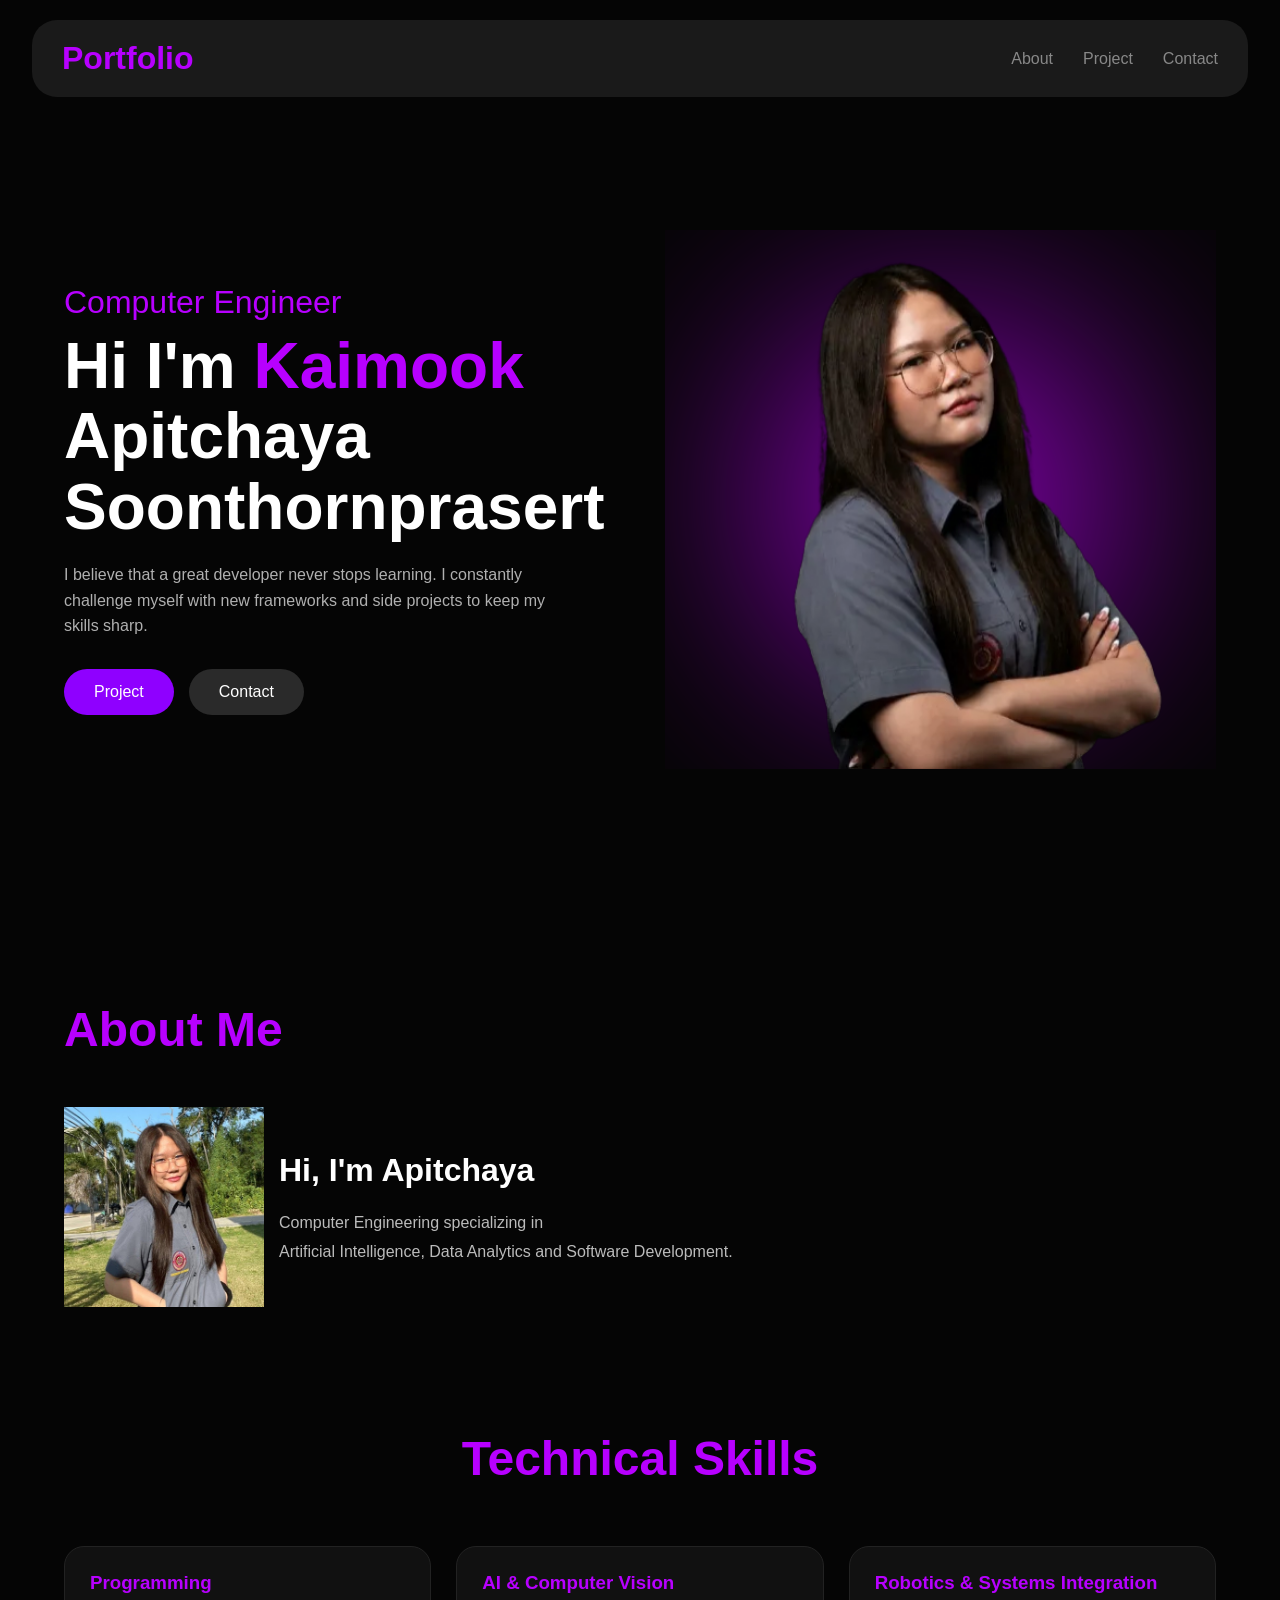
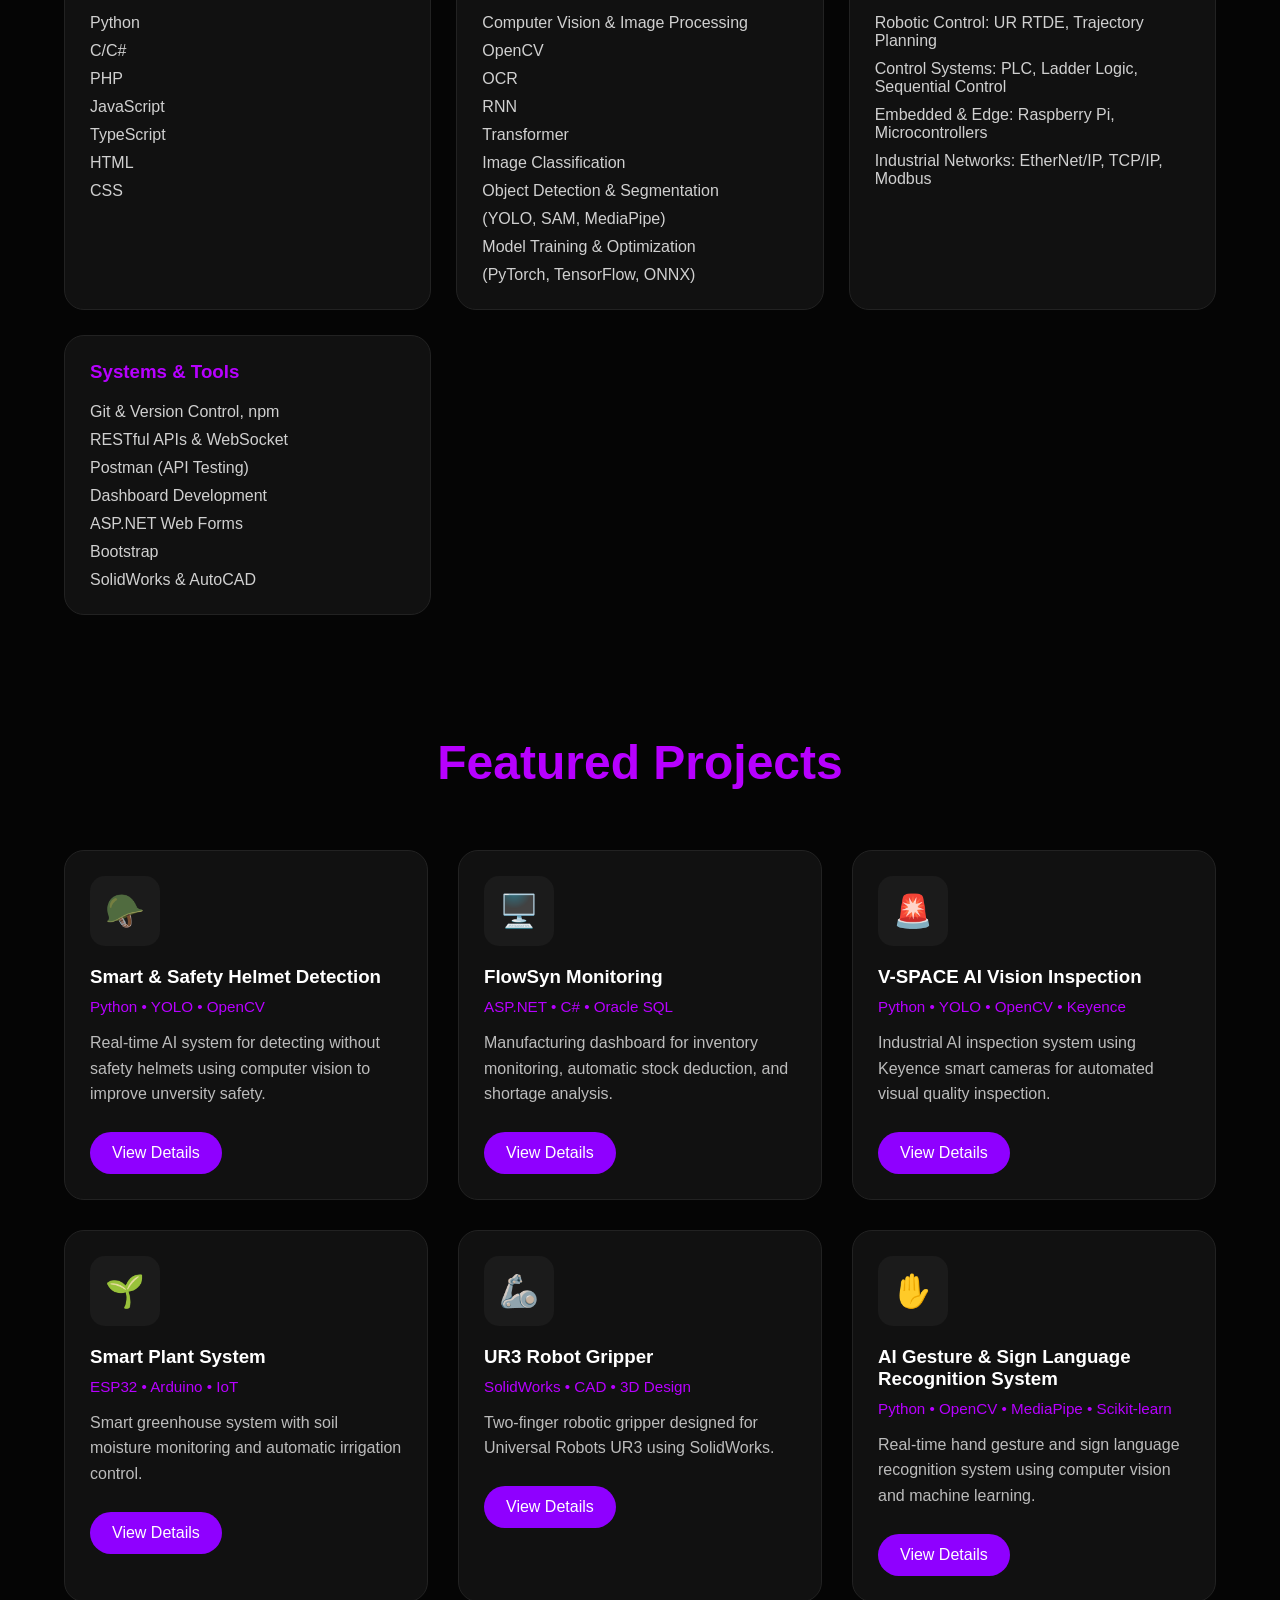
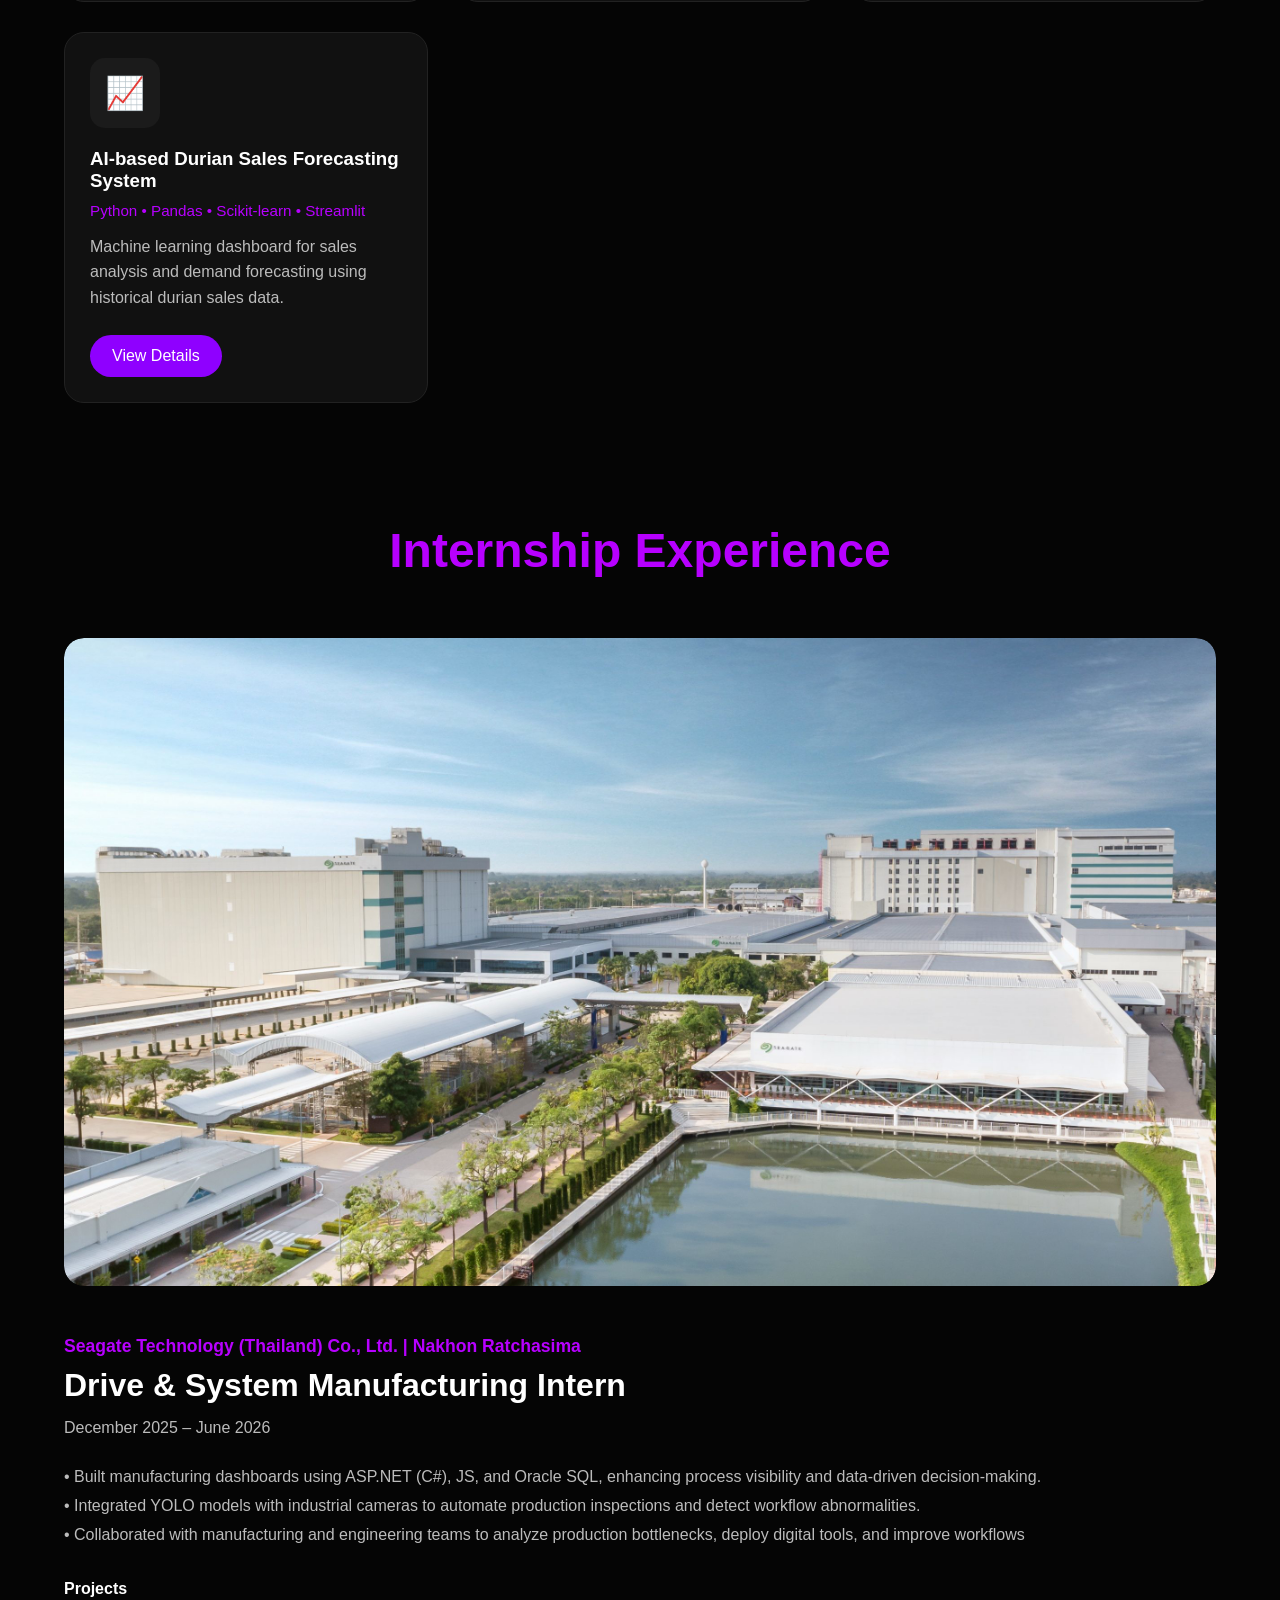
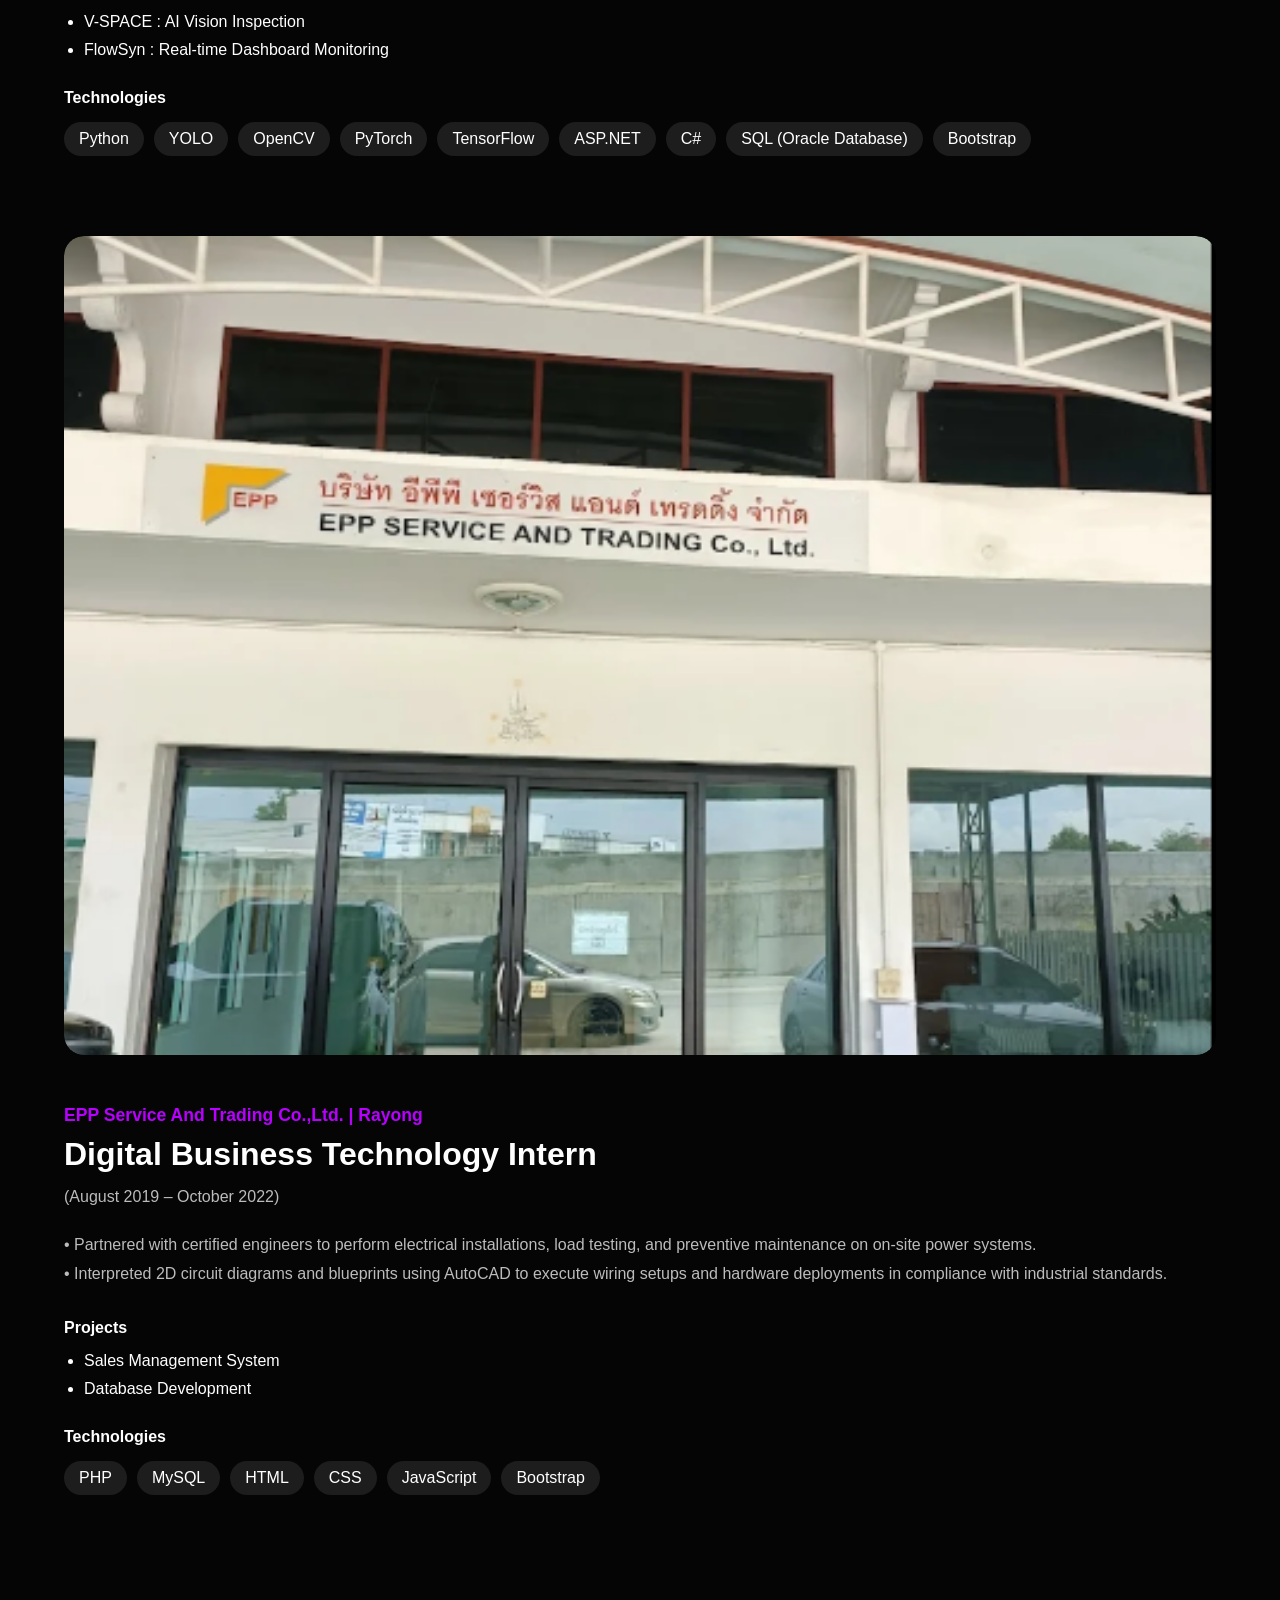
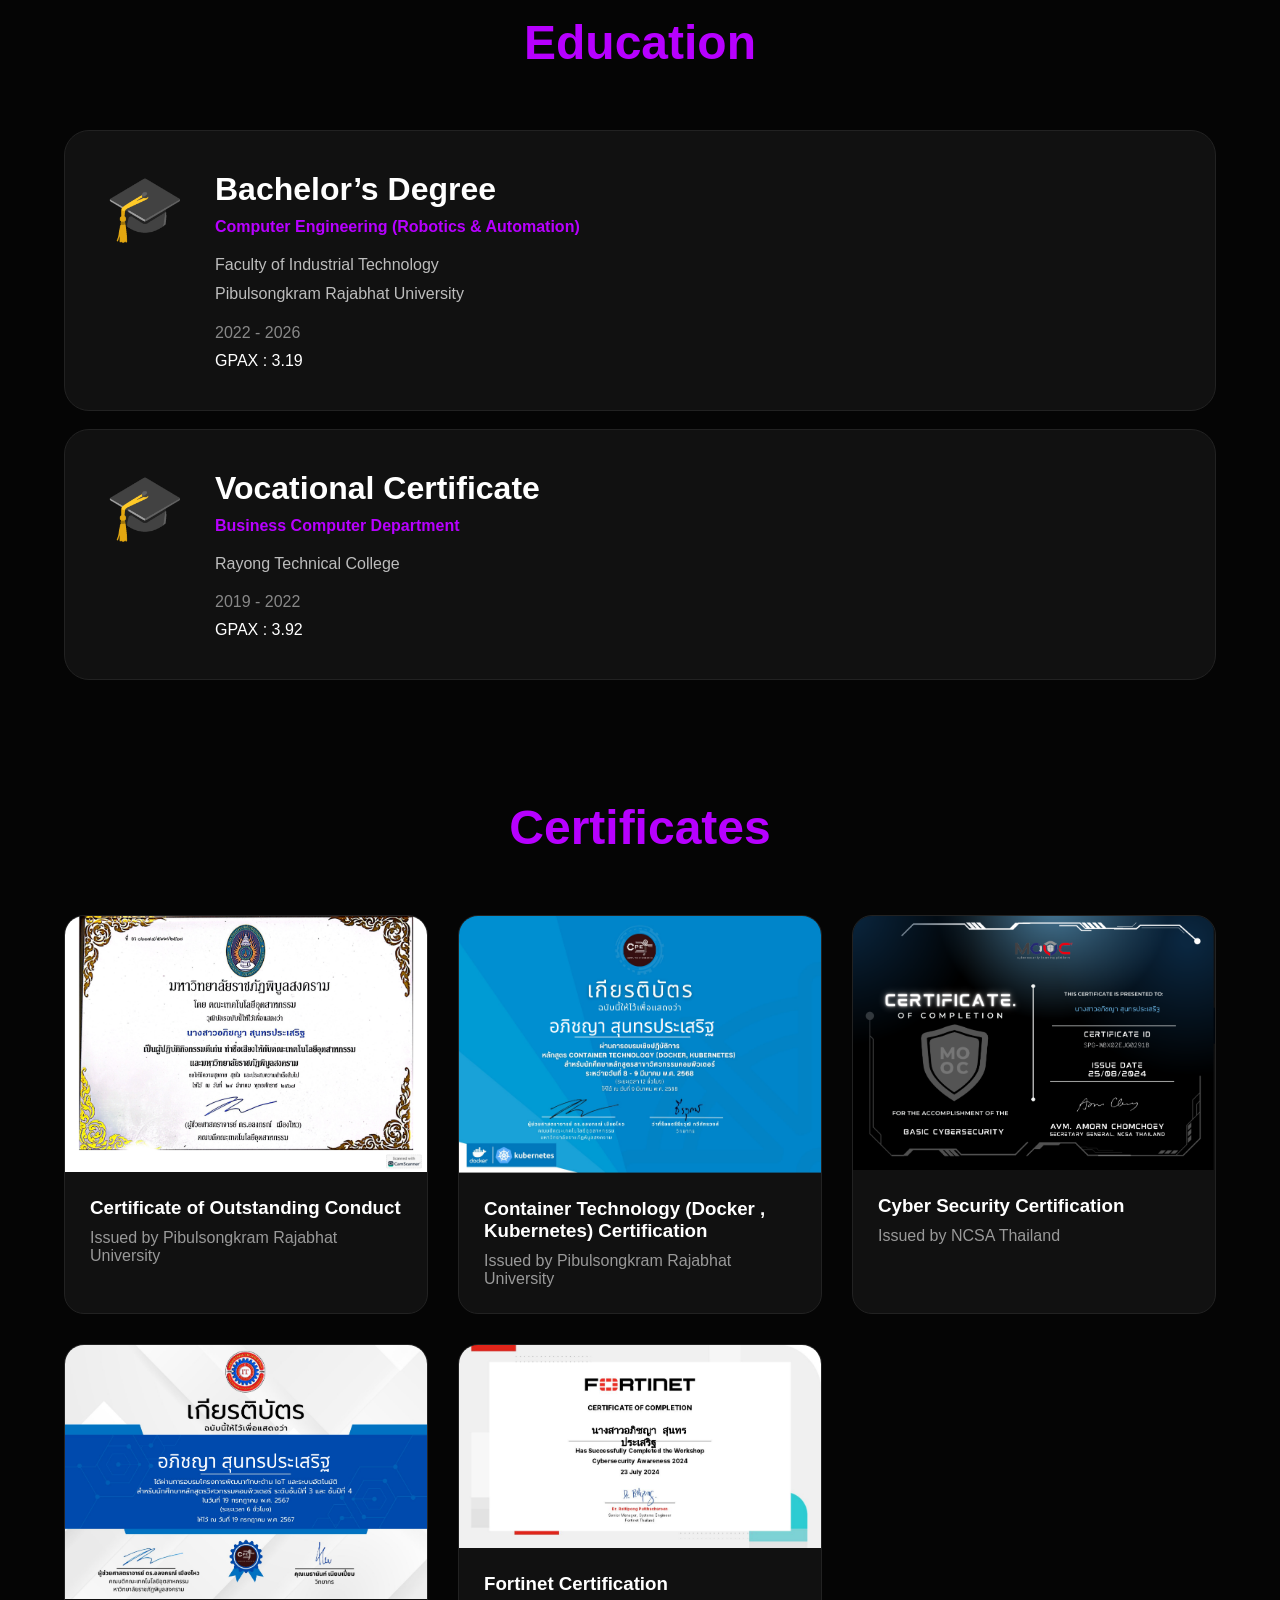
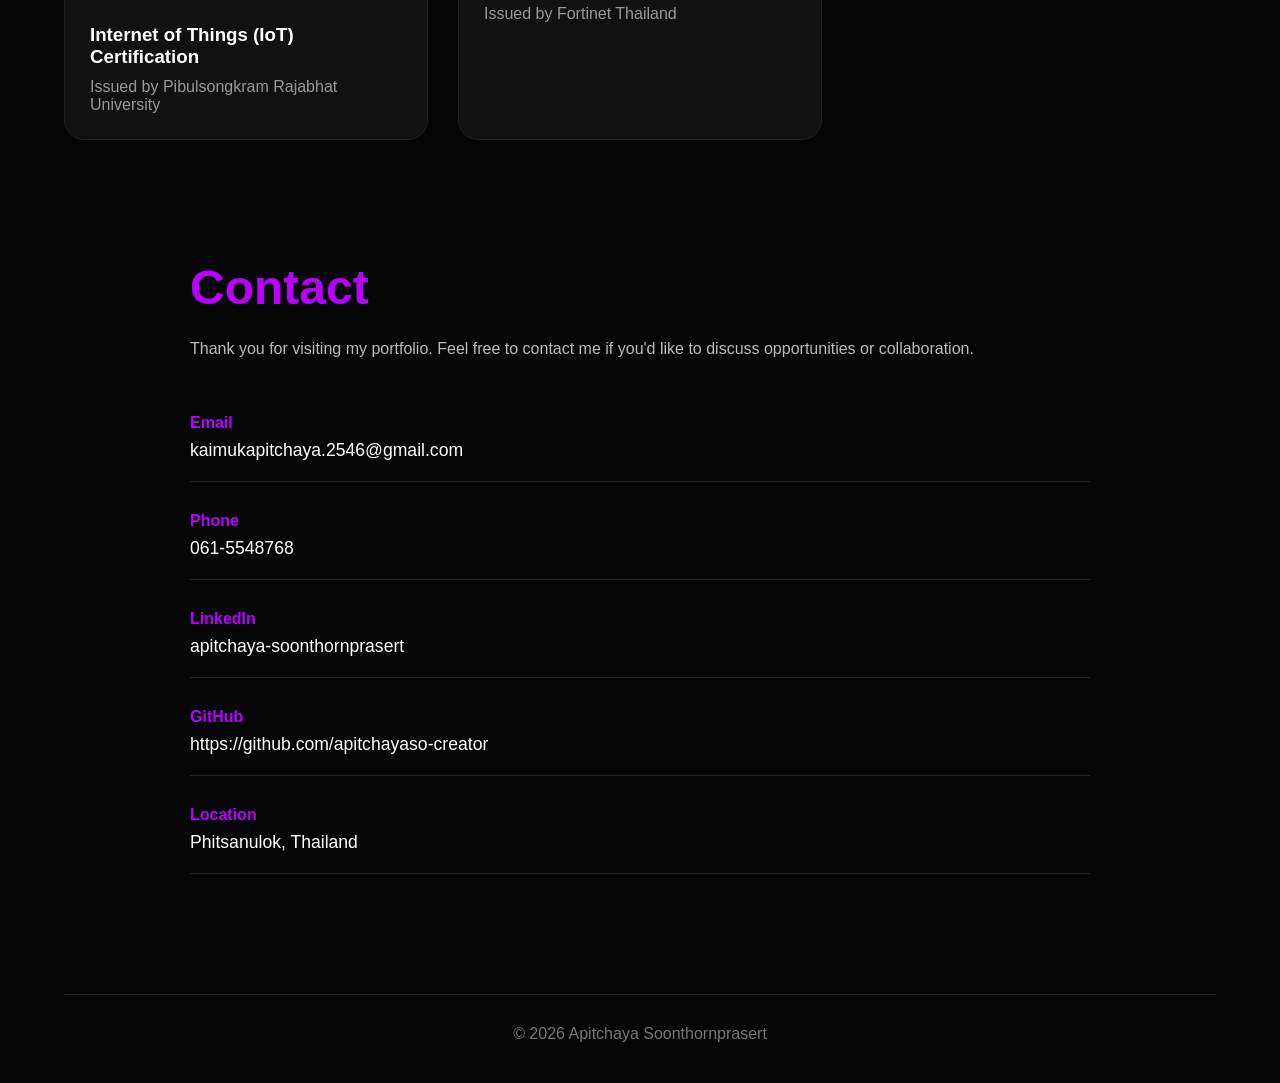
<file: index.html>
<!DOCTYPE html>
<html lang="en">
<head>
    <meta charset="UTF-8">
    <meta name="viewport" content="width=device-width, initial-scale=1.0">
    <title>Apitchaya Portfolio</title>

    <link rel="stylesheet" href="assets/css/style.css">
</head>
<body>

    <!-- Navbar -->
    <nav class="navbar">

        <div class="logo">
            Portfolio
        </div>

        <ul class="nav-links">
            <li><a href="#about">About</a></li>
            <li><a href="#projects">Project</a></li>
            <li><a href="#contact">Contact</a></li>
        </ul>

    </nav>

    <!-- Hero -->
    <section id="hero" class="hero">

        <div class="hero-content">

            <p class="subtitle">
                Computer Engineer
            </p>

            <h1>
                Hi I'm <span>Kaimook</span><br>
                Apitchaya<br>
                Soonthornprasert
            </h1>

            <p class="description">
                I believe that a great developer never stops learning.
                I constantly challenge myself with new frameworks and side projects
                to keep my skills sharp.
            </p>

            <div class="buttons">
                <a href="#projects" class="btn-primary">Project</a>
                <a href="#contact" class="btn-secondary">Contact</a>
            </div>

        </div>

        <div class="hero-image">

            <div class="glow"></div>

            <img
                src="assets/images/image_removed.png"
                alt="Profile">

        </div>
        
    </section>
<section id="about" class="about">

    <h2>About Me</h2>

    <div class="about-container">

        <div class="about-image">

            <img src="assets/images/unnamed.jpg" alt="About Me">

        </div>

        <div class="about-text">

            <h3>
                Hi, I'm Apitchaya
            </h3>

            <p>

                <span>Computer Engineering</span> 
                <span>specializing in </span><br>
                <span>Artificial Intelligence, </span>
                <span>Data Analytics and</span>
                <span>Software Development.</span>

            </p>

        </div>

    </div>

</section>
<section class="skills">

    <h2>Technical Skills</h2>

    <div class="skills-grid">

        <!-- Programming -->
        <div class="skill-card">

            <h3>Programming</h3>

            <div class="skill-tags">

                <span>Python</span>
                <span>C/C#</span>
                <span>PHP</span>
                <span>JavaScript</span>
                <span>TypeScript</span>
                <span>HTML</span>
                <span>CSS</span>

            </div>

        </div>

        <!-- AI -->
        <div class="skill-card">

            <h3>AI & Computer Vision</h3>

            <div class="skill-tags">

                <span>Computer Vision & Image Processing</span>
                <span>OpenCV</span>
                <span>OCR</span>
                <span>RNN</span>
                <span>Transformer</span>
                <span>Image Classification</span>
                <span>Object Detection & Segmentation</span>
                <span>(YOLO, SAM, MediaPipe)</span>
                <span>Model Training & Optimization</span>
                <span>(PyTorch, TensorFlow, ONNX)</span>

            </div>

        </div>

        <!-- Robotics -->
        <div class="skill-card">

            <h3>Robotics & Systems Integration</h3>

            <div class="skill-tags">

                <span>Robotic Control: UR RTDE, Trajectory Planning</span>
                <span>Control Systems: PLC, Ladder Logic, Sequential Control</span>
                <span>Embedded & Edge: Raspberry Pi, Microcontrollers</span>
                <span>Industrial Networks: EtherNet/IP, TCP/IP, Modbus</span>

            </div>

        </div>

        <!-- Systems -->
        <div class="skill-card">

            <h3>Systems & Tools</h3>

            <div class="skill-tags">

                <span>Git & Version Control, npm</span>
                <span>RESTful APIs & WebSocket</span>
                <span>Postman (API Testing)</span>
                <span>Dashboard Development</span>
                <span>ASP.NET Web Forms</span>
                <span>Bootstrap</span>
                <span>SolidWorks & AutoCAD</span>

            </div>

        </div>

    </div>

</section>
<section id="projects" class="projects">

    <h2>Featured Projects</h2>

    <div class="project-grid">

        <!-- Project 1 -->
        <div class="project-card">

            <div class="project-image">
                🪖
            </div>

            <h3>Smart & Safety Helmet Detection</h3>

            <p class="project-tech">
                Python • YOLO • OpenCV
            </p>

            <p class="project-description">
                Real-time AI system for detecting  without safety helmets 
                using computer vision to improve unversity safety.
            </p>

            <a href="projects/helmet.html"
            class="project-btn">
                View Details
            </a>

        </div>

        <!-- Project 2 -->

        <div class="project-card">

            <div class="project-image">
                🖥️
            </div>

            <h3>FlowSyn Monitoring</h3>

            <p class="project-tech">
                ASP.NET • C# • Oracle SQL
            </p>

            <p class="project-description">

                Manufacturing dashboard for inventory monitoring, 
                automatic stock deduction, and shortage analysis.

            </p>

            <a href="projects/flowsyn.html"
            class="project-btn">
                View Details
            </a>

        </div>

        <!-- Project 3 -->

        <div class="project-card">

            <div class="project-image">
                🚨
            </div>

            <h3>V-SPACE AI Vision Inspection</h3>

            <p class="project-tech">
                Python • YOLO • OpenCV • Keyence
            </p>

            <p class="project-description">

                Industrial AI inspection system using Keyence smart cameras 
                for automated visual quality inspection.
            </p>

            <a href="projects/v-space.html"
            class="project-btn">
                View Details
            </a>

        </div>

        <!-- Project 4 -->

        <div class="project-card">

            <div class="project-image">
                🌱
            </div>

            <h3>Smart Plant System</h3>

            <p class="project-tech">
                ESP32 • Arduino • IoT
            </p>

            <p class="project-description">

                Smart greenhouse system with soil moisture monitoring 
                and automatic irrigation control.
            </p>

            <a href="projects/greenhouse.html"
            class="project-btn">
                View Details
            </a>

        </div>

        <!-- Project 5 -->

        <div class="project-card">

            <div class="project-image">
                🦾
            </div>

            <h3>UR3 Robot Gripper</h3>

            <p class="project-tech">
                SolidWorks • CAD • 3D Design
            </p>

            <p class="project-description">

                Two-finger robotic gripper designed 
                for Universal Robots UR3 using SolidWorks.

            </p>

            <a href="projects/gripper.html"
            class="project-btn">
                View Details
            </a>

        </div>
<!-- Project 6 -->

        <div class="project-card">

            <div class="project-image">
                ✋
            </div>

            <h3>AI Gesture & Sign Language Recognition System</h3>

            <p class="project-tech">
                Python • OpenCV • MediaPipe • Scikit-learn
            </p>

            <p class="project-description">

                Real-time hand gesture and sign language recognition system 
                using computer vision and machine learning.

            </p>

            <a href="projects/gesture.html"
            class="project-btn">
                View Details
            </a>

        </div>
<!-- Project 7 -->

        <div class="project-card">

            <div class="project-image">
                📈
            </div>

            <h3>AI-based Durian Sales Forecasting System</h3>

            <p class="project-tech">
                Python • Pandas • Scikit-learn • Streamlit
            </p>

            <p class="project-description">

                Machine learning dashboard for sales analysis and demand forecasting 
                using historical durian sales data.

            </p>

           <a href="projects/durian.html"
            class="project-btn">
                View Details
            </a>

        </div>

    </div>

</section>
<section class="internship">

    <h2>Internship Experience</h2>

    <!-- =========================
         Seagate
    ========================== -->

    <div class="internship-container">

        <div class="internship-image">

            <img src="assets/images/Seagate/image-seagate.jpg"
                 alt="Seagate Internship">

        </div>

        <div class="internship-content">

            <span class="company">
                Seagate Technology (Thailand) Co., Ltd. | Nakhon Ratchasima

            </span>

            <h3>
                Drive & System Manufacturing Intern
            </h3>

            <p class="internship-date">
                December 2025 – June 2026
            </p>

            <p>

                • Built manufacturing dashboards using ASP.NET (C#), JS, and Oracle SQL, enhancing process visibility and data-driven decision-making.<br>
                • Integrated YOLO models with industrial cameras to automate production inspections and detect workflow abnormalities.<br>
                • Collaborated with manufacturing and engineering teams to analyze production bottlenecks, deploy digital tools, and improve workflows
            </p>

            <h4>Projects</h4>

            <ul>

                <li>V-SPACE : AI Vision Inspection </li>

                <li>FlowSyn : Real-time Dashboard Monitoring</li>

            </ul>

            <h4>Technologies</h4>

            <div class="internship-tags">

                <span>Python</span>
                <span>YOLO</span>
                <span>OpenCV</span>
                <span>PyTorch</span>
                <span>TensorFlow</span>
                <span>ASP.NET</span>
                <span>C#</span>
                <span>SQL (Oracle Database)</span>
                <span>Bootstrap</span>

            </div>

        </div>

    </div>

    <!-- =========================
         EPP
    ========================== -->

    <div class="internship-container">

        <div class="internship-image">

            <img src="assets/images/EPP/office.png"
                 alt="EPP Internship">

        </div>

        <div class="internship-content">

            <span class="company">
                EPP Service And Trading Co.,Ltd. | Rayong
            </span>

            <h3>
                Digital Business Technology Intern
            </h3>

            <p class="internship-date">
                (August 2019 – October 2022)
            </p>

            <p>

              • Partnered with certified engineers to perform electrical installations, load testing, and preventive maintenance on on-site power systems.<br>
              • Interpreted 2D circuit diagrams and blueprints using AutoCAD to execute wiring setups and hardware deployments in compliance with industrial standards.
            </p>

            <h4>Projects</h4>

            <ul>

                <li>Sales Management System</li>

                <li>Database Development</li>

            </ul>

            <h4>Technologies</h4>

            <div class="internship-tags">

                <span>PHP</span>
                <span>MySQL</span>
                <span>HTML</span>
                <span>CSS</span>
                <span>JavaScript</span>
                <span>Bootstrap</span>

            </div>

        </div>

    </div>

</section>
<!-- =====================
     EDUCATION
===================== -->

<section class="education">

    <h2>Education</h2>

    <div class="education-card">

        <div class="education-logo">

            🎓

        </div>

        <div class="education-content">

            <h3>

                Bachelor’s Degree

            </h3>

            <h4>

                Computer Engineering (Robotics & Automation)

            </h4>

            <p class="university">

                Faculty of Industrial Technology<br>
                Pibulsongkram Rajabhat University

            </p>

            <p class="education-date">

                2022 - 2026

            </p>

            <p class="gpa">
                GPAX : 3.19
            </p>
           

        </div>

    </div><br>
<div class="education-card">

        <div class="education-logo">

            🎓

        </div>

        <div class="education-content">

            <h3>

                Vocational Certificate

            </h3>

            <h4>

                Business Computer Department 

            </h4>

            <p class="university">

                 Rayong Technical College<br>
                

            </p>

            <p class="education-date">

                2019 - 2022

            </p>

            <p class="gpa">
                GPAX : 3.92
            </p>
           

        </div>

    </div>
</section>
<!-- =====================
     CERTIFICATES
===================== -->

<section class="certificates">

    <h2>Certificates</h2>

    <div class="certificate-grid">

        <!-- Certificate 1 -->

        <div class="certificate-card">

            <img
                src="assets/images/Certificates/outstanding_conduct.png"
                alt="Outstanding Conduct Certificate">

            <div class="certificate-content">

                <h3>

                    Certificate of Outstanding Conduct

                </h3>

                <p>

                    Issued by Pibulsongkram Rajabhat University

                </p>

            </div>

        </div>

        <!-- Certificate 2 -->

        <div class="certificate-card">

            <img
                src="assets/images/Certificates/container_technology.png"
                alt="Container Technology Certificate">

            <div class="certificate-content">

                <h3>

                    Container Technology (Docker , Kubernetes) Certification

                </h3>

                <p>

                    Issued by Pibulsongkram Rajabhat University

                </p>

            </div>

        </div>
        <!-- Certificate 3 -->

        <div class="certificate-card">

            <img
                src="assets/images/Certificates/cyber_security.png"
                alt="Cyber Security Certificate">

            <div class="certificate-content">

                <h3>

                    Cyber Security Certification

                </h3>

                <p>

                    Issued by NCSA Thailand

                </p>

            </div>

        </div>
        <!-- Certificate 4 -->

        <div class="certificate-card">

            <img
                src="assets/images/Certificates/iot.png"
                alt="Internet of Things (IoT) Certificate">

            <div class="certificate-content">

                <h3>

                    Internet of Things (IoT) Certification

                </h3>

                <p>

                    Issued by Pibulsongkram Rajabhat University

                </p>

            </div>

        </div>
        <!-- Certificate  5-->

        <div class="certificate-card">

            <img
                src="assets/images/Certificates/fortinet.png"
                alt="Fortinet Certification">

            <div class="certificate-content">

                <h3>

                    Fortinet Certification

                </h3>

                <p>

                    Issued by Fortinet Thailand

                </p>

            </div>

        </div>
    </div>

</section>
<!-- =====================
     CONTACT
===================== -->

<section id="contact" class="contact">

    <h2>Contact</h2>

    <p class="contact-description">

       Thank you for visiting my portfolio. 
       Feel free to contact me if you'd like to discuss opportunities or collaboration.

    </p>

    <div class="contact-info">

        <div class="contact-item">

            <span>Email</span>

            <a href="mailto:your_email@gmail.com">

                kaimukapitchaya.2546@gmail.com

            </a>

        </div>

        <div class="contact-item">

            <span>Phone</span>

            <a href="tel:+66000000000">

                061-5548768

            </a>

        </div>

        <div class="contact-item">

            <span>LinkedIn</span>

            <a href="https://linkedin.com/in/apitchaya-soonthornprasert-79885a38b/"
               target="_blank">

                apitchaya-soonthornprasert

            </a>

        </div>

        <div class="contact-item">

            <span>GitHub</span>

            <a href="https://github.com/yourgithub"
               target="_blank">

                https://github.com/apitchayaso-creator

            </a>

        </div>

        <div class="contact-item">

            <span>Location</span>

            <p>Phitsanulok, Thailand</p>

        </div>
    </div>

</section>

<footer>

    <p>

        © 2026 Apitchaya Soonthornprasert

    </p>

</footer>
</body>
</html>
</file>
<file: assets/css/style.css>
/* =====================
   Background
===================== */
*{
    margin:0;
    padding:0;
    box-sizing:border-box;
}

body{

    background:#050505;
    color:white;

    font-family:
    Arial,
    Helvetica,
    sans-serif;

    overflow-x:hidden;
}

html{

    scroll-behavior:smooth;
}

/* =====================
   NAVBAR
===================== */

.navbar{

    width:95%;

    margin:20px auto;

    padding:20px 30px;

    background:#1a1a1a;

    border-radius:25px;

    display:flex;
    justify-content:space-between;
    align-items:center;
}

.logo{

    color:#b700ff;

    font-size:2rem;

    font-weight:bold;
}

.nav-links{

    list-style:none;

    display:flex;

    gap:30px;
}

.nav-links a{

    color:#888;

    text-decoration:none;
}

.nav-links a:hover{

    color:#b700ff;
}

/* =====================
   HERO
===================== */

.hero{

    min-height:85vh;

    width:90%;

    margin:auto;

    display:flex;

    align-items:center;

    justify-content:space-between;

    gap:50px;
}

.hero-content{

    flex:1;

    opacity:0;

    animation:fadeIn 0.1s ease forwards;
}

@keyframes fadeIn{

    from{
        opacity:0;
    }

    to{
        opacity:1;
    }
}

.subtitle{

    color:#b700ff;

    font-size:2rem;

    margin-bottom:10px;
}

.hero-content h1{

    font-size:4rem;

    line-height:1.1;

    margin-bottom:20px;

    max-width:100%;

    overflow-wrap:break-word;

    word-break:break-word;
}

.hero-content h1 span{

    color:#b700ff;
}

.description{

    color:#b0b0b0;

    max-width:500px;

    line-height:1.6;

    margin-bottom:30px;
}

.buttons{

    display:flex;

    gap:15px;
}

.btn-primary{

    background:#8f00ff;

    color:white;

    text-decoration:none;

    padding:14px 30px;

    border-radius:50px;
}

.btn-secondary{

    background:#2a2a2a;

    color:white;

    text-decoration:none;

    padding:14px 30px;

    border-radius:50px;
}

/* =====================
   IMAGE
===================== */

.hero-image{

    flex:1;

    position:relative;

    display:flex;

    justify-content:center;

    align-items:center;

    max-width:100%;

    overflow:hidden;
}

.glow{

    position:absolute;

    width:350px;
    height:350px;

    border-radius:50%;

    background:#c100ff;

    filter:blur(120px);

    opacity:0.8;
}

.hero-image img{

    position:relative;

    z-index:2;

    width:550px;

    max-width:100%;

    height:auto;

    opacity:0;

    animation:slideUp 1.2s ease-out 0.5s forwards;
}

/* =====================
   IMAGE SLIDE UP
===================== */

@keyframes slideUp {

    0%{
        opacity:0;
        transform:translateY(400px);
    }

    100%{
        opacity:1;
        transform:translateY(0);
    }

}

/* =====================
   MOBILE
===================== */

@media(max-width:768px){

    .navbar{

        padding:15px 20px;
    }

    .logo{

        font-size:1.5rem;
    }

    .nav-links{

        gap:15px;

        font-size:0.9rem;
    }

    .hero{

        flex-direction:column;

        text-align:left;

        padding-top:20px;
    }

    .subtitle{

        font-size:1.5rem;
    }

    .hero-content h1{

        font-size:3rem;
    }

    .description{

        font-size:0.9rem;
    }

    .hero-image img{

        width:min(380px,100%);
        height:auto;
    }

    .glow{

        width:min(280px,80vw);
        height:min(280px,80vw);
    }
}
.about{

    width:90%;

    margin:120px auto;
}

.about h2{

    font-size:3rem;

    color:#b700ff;

    margin-bottom:50px;
}

.about-container{

    display:flex;

    gap:15px;

    align-items:center;
}

.about-image img{

    width: 200px;
}

.about-text{

    flex:1;
}

.about-text h3{

    font-size:2rem;

    margin-bottom:20px;
}

.about-text p{

    color:#bbb;

    line-height:1.8;
}
/* =====================
   SKILLS
===================== */

.skills{

    width:90%;

    margin:120px auto;
}

.skills h2{

    text-align:center;

    font-size:3rem;

    color:#b700ff;

    margin-bottom:60px;
}

.skills-grid{

    display:grid;

    grid-template-columns:
    repeat(auto-fit,minmax(300px,1fr));

    gap:25px;
}

.skill-card{

    background:#111;

    border:1px solid #222;

    border-radius:20px;

    padding:25px;

    transition:0.3s;
}

.skill-card:hover{

    transform:translateY(-8px);

    border-color:#b700ff;

    box-shadow:
    0 0 20px rgba(183,0,255,0.4);
}

.skill-card h3{

    color:#b700ff;

    margin-bottom:20px;
}

.skill-tags{

    display:grid;

    gap:10px;
}

.skill-tags span{

    display:block;

    background:transparent;

    padding:0;

    border-radius:0;

    font-size:1rem;

    color:#d0d0d0;

    transition:color 0.3s ease;
}

.skill-tags span:hover{

    color:#ffffff;
}
/* =====================
   PROJECTS
===================== */

.projects{

    width:90%;

    margin:120px auto;
}

.projects h2{

    text-align:center;

    color:#b700ff;

    font-size:3rem;

    margin-bottom:60px;
}

.project-grid{

    display:grid;

    grid-template-columns:
    repeat(auto-fit,minmax(320px,1fr));

    gap:30px;
}

.project-card{

    background:#111;

    border:1px solid #222;

    border-radius:20px;

    padding:25px;

    transition:.3s;
}

.project-card:hover{

    transform:translateY(-10px);

    border-color:#b700ff;

    box-shadow:
    0 0 25px rgba(183,0,255,.35);
}

.project-image{

    width:70px;

    height:70px;

    border-radius:15px;

    background:#1b1b1b;

    display:flex;

    justify-content:center;

    align-items:center;

    font-size:2rem;

    margin-bottom:20px;
}

.project-image svg{

    width:40px;

    height:40px;

    stroke:currentColor;

    stroke-width:1.8;

    fill:none;

    vector-effect:non-scaling-stroke;
}

.project-card h3{

    margin-bottom:10px;
}

.project-tech{

    color:#b700ff;

    margin-bottom:15px;

    font-size:.95rem;
}

.project-description{

    color:#bcbcbc;

    line-height:1.6;

    margin-bottom:25px;
}

.project-btn{

    display:inline-block;

    text-decoration:none;

    color:white;

    background:#8f00ff;

    padding:12px 22px;

    border-radius:50px;

    transition:.3s;
}

.project-btn:hover{

    background:#c100ff;
}
/* =====================
   INTERNSHIP
===================== */

.internship{

    width:90%;

    margin:120px auto;
}

.internship h2{

    text-align:center;

    color:#b700ff;

    font-size:3rem;

    margin-bottom:60px;
}

.internship-container{

    display:grid;

    grid-template-columns:1fr 1fr;

    gap:50px;

    align-items:center;

    margin-bottom:80px;
}

.internship-image{

    overflow:hidden;

    border-radius:20px;
}

.internship-image img{

    width:100%;

    display:block;

    border-radius:20px;

    transition:.4s;
}

.internship-image img:hover{

    transform:scale(1.05);
}

.company{

    color:#b700ff;

    font-size:1.1rem;

    font-weight:bold;
}

.internship-content h3{

    margin:10px 0;

    font-size:2rem;
}

.internship-date{

    color:#888;

    margin-bottom:20px;
}

.internship-content p{

    color:#bcbcbc;

    line-height:1.8;
}

.internship-content h4{

    margin-top:30px;

    margin-bottom:15px;

    color:white;
}

.internship-content ul{

    padding-left:20px;
}

.internship-content li{

    margin-bottom:10px;
}

.internship-tags{

    display:flex;

    flex-wrap:wrap;

    gap:10px;
}

.internship-tags span{

    background:#1d1d1d;

    padding:8px 15px;

    border-radius:30px;

    transition:.3s;
}

.internship-tags span:hover{

    background:#b700ff;

    transform:translateY(-3px);
}
.internship-container{

    grid-template-columns:1fr;

}
/* =====================
   EDUCATION
===================== */

.education{

    width:90%;

    margin:120px auto;

}

.education h2{

    text-align:center;

    color:#b700ff;

    font-size:3rem;

    margin-bottom:60px;

}

.education-card{

    background:#111;

    border:1px solid #222;

    border-radius:25px;

    padding:40px;

    display:flex;

    gap:30px;

    align-items:flex-start;

}

.education-logo{

    font-size:4rem;

}

.education-content h3{

    font-size:2rem;

    margin-bottom:10px;

}

.education-content h4{

    color:#b700ff;

    margin-bottom:15px;

}

.university{

    color:#bdbdbd;

    line-height:1.8;

}

.education-date{

    color:#888;

    margin-top:15px;

}

.gpa{

    margin-top:10px;

}

.education-content h5{

    margin-top:30px;

    margin-bottom:15px;

    font-size:1.1rem;

}

.course-tags{

    display:flex;

    flex-wrap:wrap;

    gap:10px;

}

.course-tags span{

    background:#1b1b1b;

    padding:10px 18px;

    border-radius:30px;

    transition:.3s;

}

.course-tags span:hover{

    background:#b700ff;

}
/* =====================
   CERTIFICATES
===================== */

.certificates{

    width:90%;

    margin:120px auto;

}

.certificates h2{

    text-align:center;

    font-size:3rem;

    color:#b700ff;

    margin-bottom:60px;

}

.certificate-grid{

    display:grid;

    grid-template-columns:repeat(auto-fit,minmax(300px,1fr));

    gap:30px;

}

.certificate-card{

    background:#111;

    border:1px solid #222;

    border-radius:20px;

    overflow:hidden;

    transition:.3s;

}

.certificate-card:hover{

    transform:translateY(-8px);

    border-color:#b700ff;

    box-shadow:0 0 25px rgba(183,0,255,.35);

}

.certificate-card img{
    width:100%;
    height:auto;
    display:block;
}

.certificate-content{

    padding:25px;

}

.certificate-content h3{

    margin-bottom:10px;

}

.certificate-content p{

    color:#999;

}
/* =====================
   CONTACT
===================== */

.contact{

    width:90%;

    max-width:900px;

    margin:120px auto;

}

.contact h2{

    font-size:3rem;

    color:#b700ff;

    margin-bottom:20px;

}

.contact-description{

    color:#bcbcbc;

    line-height:1.8;

    margin-bottom:50px;

}

.contact-info{

    display:flex;

    flex-direction:column;

    gap:30px;

}

.contact-item{

    border-bottom:1px solid #222;

    padding-bottom:20px;

}

.contact-item span{

    display:block;

    color:#b700ff;

    font-weight:bold;

    margin-bottom:8px;

    font-size:1rem;

}

.contact-item a{

    color:white;

    text-decoration:none;

    font-size:1.1rem;

}

.contact-item a:hover{

    color:#b700ff;

}

.contact-item p{

    color:white;

    font-size:1.1rem;

}

footer{

    width:90%;

    margin:100px auto 40px;

    border-top:1px solid #222;

    padding-top:30px;

    color:#777;

    text-align:center;

}
</file>
